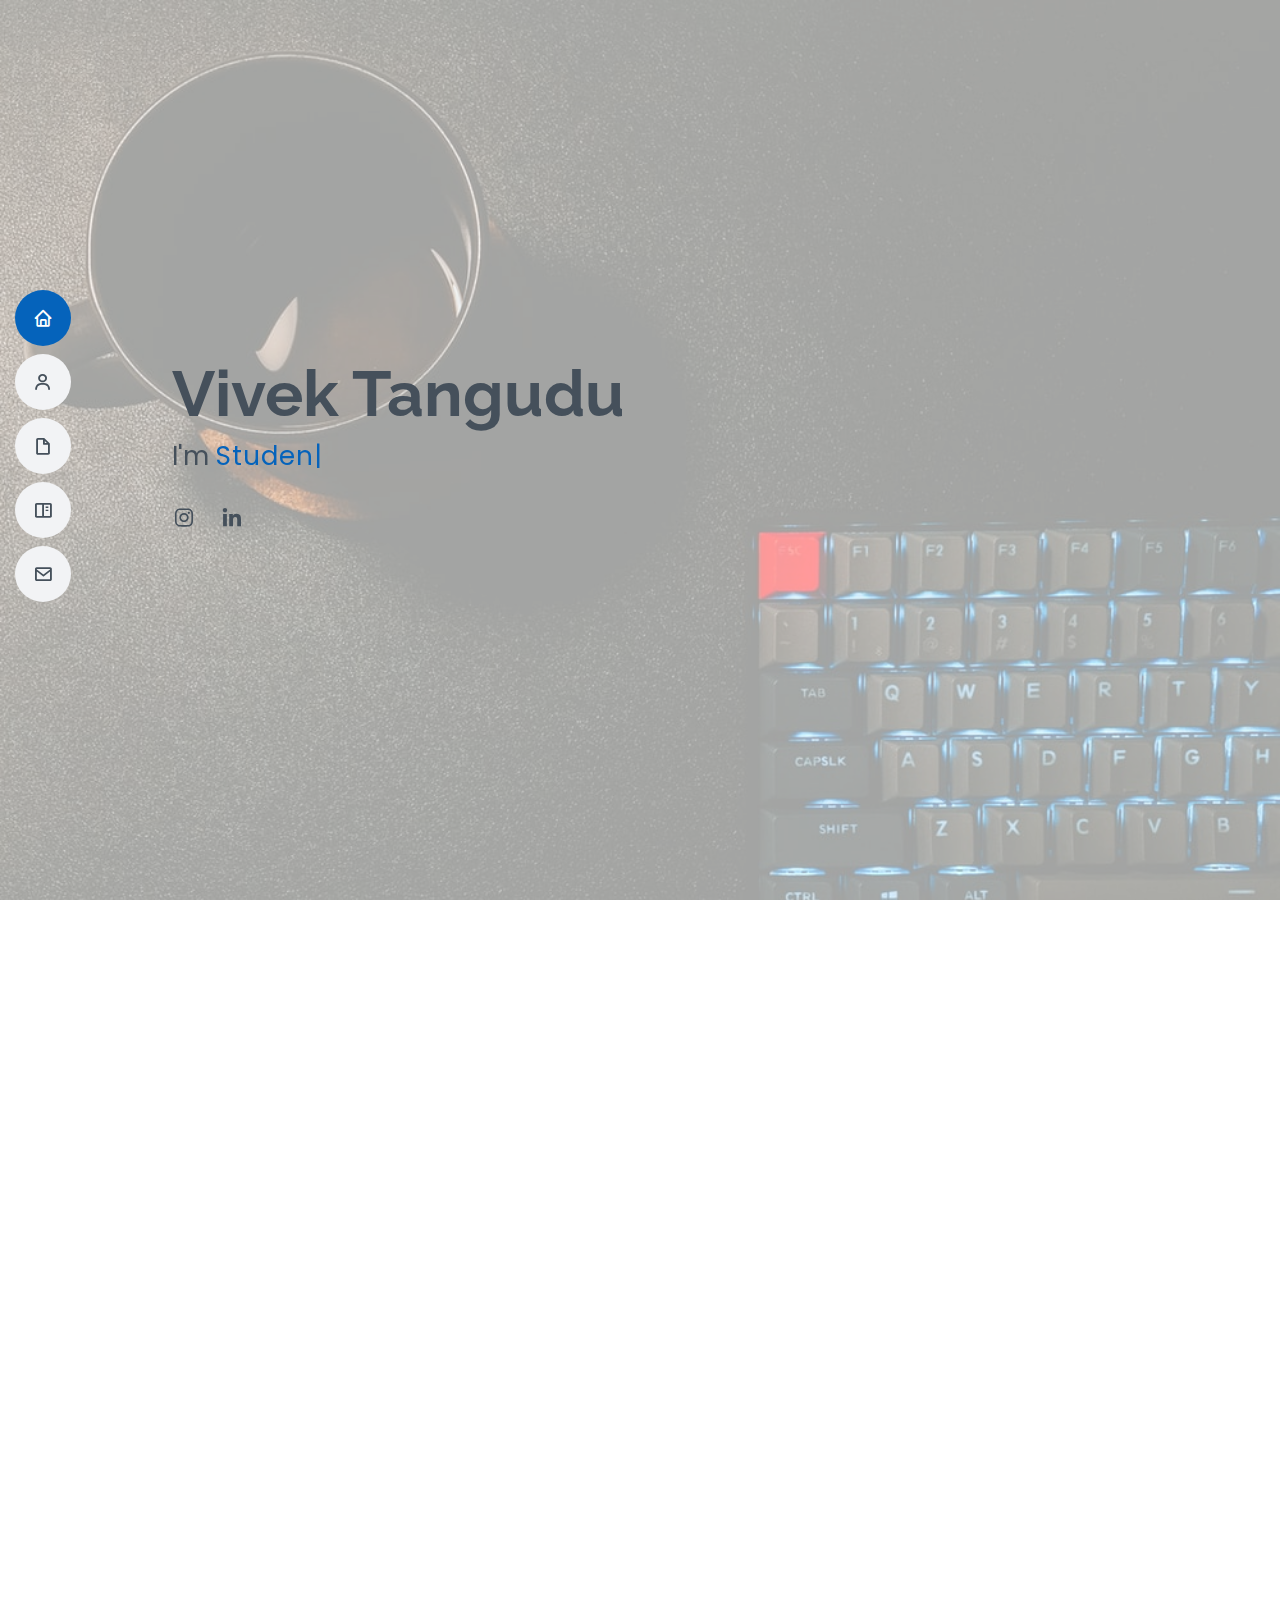
<file: index.html>
<!DOCTYPE html>
<html lang="en">

<head>
  <meta charset="utf-8">
  <meta content="width=device-width, initial-scale=1.0" name="viewport">

  <title>Vivek's portfolio</title>
  <meta content="" name="description">
  <meta content="" name="keywords">

  <!-- Favicons -->
  <link href="assets/img/favicon.png" rel="icon">
  <link href="assets/img/apple-touch-icon.png" rel="apple-touch-icon">

  <!-- Google Fonts -->
  <link href="https://fonts.googleapis.com/css?family=Open+Sans:300,300i,400,400i,600,600i,700,700i|Raleway:300,300i,400,400i,500,500i,600,600i,700,700i|Poppins:300,300i,400,400i,500,500i,600,600i,700,700i" rel="stylesheet">

  <!-- Vendor CSS Files -->
  <link href="assets/vendor/aos/aos.css" rel="stylesheet">
  <link href="assets/vendor/bootstrap/css/bootstrap.min.css" rel="stylesheet">
  <link href="assets/vendor/bootstrap-icons/bootstrap-icons.css" rel="stylesheet">
  <link href="assets/vendor/boxicons/css/boxicons.min.css" rel="stylesheet">
  <link href="assets/vendor/glightbox/css/glightbox.min.css" rel="stylesheet">
  <link href="assets/vendor/swiper/swiper-bundle.min.css" rel="stylesheet">

  <!-- Template Main CSS File -->
  <link href="assets/css/style.css" rel="stylesheet">

  <!-- =======================================================
  * Template Name: MyResume - v4.3.0
  * Template URL: https://bootstrapmade.com/free-html-bootstrap-template-my-resume/
  * Author: BootstrapMade.com
  * License: https://bootstrapmade.com/license/
  ======================================================== -->
</head>

<body>

  <!-- ======= Mobile nav toggle button ======= -->
  <!-- <button type="button" class="mobile-nav-toggle d-xl-none"><i class="bi bi-list mobile-nav-toggle"></i></button> -->
  <i class="bi bi-list mobile-nav-toggle d-xl-none"></i>
  <!-- ======= Header ======= -->
  <header id="header" class="d-flex flex-column justify-content-center">

    <nav id="navbar" class="navbar nav-menu">
      <ul>
        <li><a href="#hero" class="nav-link scrollto active"><i class="bx bx-home"></i> <span>Home</span></a></li>
        <li><a href="#about" class="nav-link scrollto"><i class="bx bx-user"></i> <span>About</span></a></li>
        <li><a href="#resume" class="nav-link scrollto"><i class="bx bx-file-blank"></i> <span>Resume</span></a></li>
        <li><a href="#portfolio" class="nav-link scrollto"><i class="bx bx-book-content"></i> <span>Portfolio</span></a></li>
        <li><a href="#contact" class="nav-link scrollto"><i class="bx bx-envelope"></i> <span>Contact</span></a></li>
      </ul>
    </nav><!-- .nav-menu -->

  </header><!-- End Header -->

  <!-- ======= Hero Section ======= -->
  <section id="hero" class="d-flex flex-column justify-content-center">
    <div class="container" data-aos = "fade-up">
      <h1>Vivek Tangudu</h1>
      <p>I'm <span class="typed" data-typed-items="Student@ IIIT-Bengaluru,Developer."></span></p>
      <div class="social-links">
        <a href="https://www.instagram.com/vivek.tangudu_/" class="instagram"><i class="bx bxl-instagram"></i></a>
        <a href="https://www.linkedin.com/in/vivek-tangudu-45a0741b8/" class="linkedin"><i class="bx bxl-linkedin"></i></a>
      </div>
    </div>
  </section><!-- End Hero -->

  <main id="main">

    <!-- ======= About Section ======= -->
    <section id="about" class="about">
      <div class="container" data-aos = "fade-up">

        <div class="section-title">
          <h2>About</h2>
          <p>I'm a 3rd year student at IIIT,Bengaluru currently pursuing an Integrated Masters degree.</p>
        </div>

        <div class="row" data-aos = "fade-up">
          <div class="col-lg-4" data-aos = "fade-up">
            <img src="assets/img/profile-img.jpg" class="img-fluid" alt="" style="border-radius: 300px;">
          </div>
          <div class="col-lg-8 pt-4 pt-lg-0 content">
            <h3>FinTech enthusiast &amp; Web Developer.</h3>
            <div class="row">
              <div class="col-lg-6">     
                <ul>
                  <li><i class="bi bi-chevron-right"></i> <strong>Birthday:</strong> <span>15 May</span></li>
                  <li><i class="bi bi-chevron-right"></i> <strong>City:</strong> <span>Bengaluru,India</span></li>
                </ul>
              </div>
              <div class="col-lg-6">
                <ul>
                  <li><i class="bi bi-chevron-right"></i> <strong>Age:</strong> <span>20</span></li>
                  <li><i class="bi bi-chevron-right"></i> <strong>Degree:</strong> <span>Integrated Masters</span></li>
                  <li><i class="bi bi-chevron-right"></i> <strong>Email:</strong> <span>vivektangudu2383@gmail.com</li>
                  <li><i class="bi bi-chevron-right"></i> <strong>Phone Number:</strong> <span>+91 9441 354 5555</span></li>
                </ul>
              </div>
            </div>
            
          </div>
        </div>
        
      </div>
    </section><!-- End About Section -->

    
    <!-- ======= Skills Section ======= -->
    <section id="skills" class="skills section-bg">
      <div class="container" data-aos = "fade-up">
        <div class="section-title">
          <h2>Skills</h2>
          <p>Some of the skills aquired over the years ..</p>
        </div>

        <div class="row skills-content">

          <div class="col-lg-6">

            <div class="progress">
              <span class="skill">CSS <i class="val">80%</i></span>
              <div class="progress-bar-wrap">
                <div class="progress-bar" role="progressbar"  aria-valuenow="80" aria-valuemin="100" aria-valuemax="100"></div>
              </div>
            </div>

            <div class="progress">
              <span class="skill">JavaScript <i class="val">75%</i></span>
              <div class="progress-bar-wrap">
                <div class="progress-bar" role="progressbar" aria-valuenow="75" aria-valuemin="0" aria-valuemax="100"></div>
              </div>
            </div>
            <div class="progress">
              <span class="skill">Python <i class="val">80%</i></span>
              <div class="progress-bar-wrap">
                <div class="progress-bar" role="progressbar" aria-valuenow="80" aria-valuemin="0" aria-valuemax="100"></div>
              </div>
            </div>
            <div class="progress">
              <span class="skill">C++ <i class="val">80%</i></span>
              <div class="progress-bar-wrap">
                <div class="progress-bar" role="progressbar" aria-valuenow="80" aria-valuemin="0" aria-valuemax="100"></div>
              </div>
            </div>
            <div class="progress">
              <span class="skill">C<i class="val">80%</i></span>
              <div class="progress-bar-wrap">
                <div class="progress-bar" role="progressbar" aria-valuenow="80" aria-valuemin="0" aria-valuemax="100"></div>
              </div>
            </div>
            <div class="progress">
              <span class="skill">Reactjs<i class="val">90%</i></span>
              <div class="progress-bar-wrap">
                <div class="progress-bar" role="progressbar" aria-valuenow="90" aria-valuemin="0" aria-valuemax="100"></div>
              </div>
            </div>



            <div class="progress">
              <span class="skill">Git<i class="val">70%</i></span>
              <div class="progress-bar-wrap">
                <div class="progress-bar" role="progressbar" aria-valuenow="70" aria-valuemin="0" aria-valuemax="100"></div>
              </div>
            </div>
            <div class="progress">
              <span class="skill">Java<i class="val">80%</i></span>
              <div class="progress-bar-wrap">
                <div class="progress-bar" role="progressbar" aria-valuenow="70" aria-valuemin="0" aria-valuemax="100"></div>
              </div>
            </div>
          </div>

        </div>

      </div>
    </section><!-- End Skills Section -->

    <!-- ======= Resume Section ======= -->
    <section id="resume" class="resume">
      <div class="container" data-aos = "fade-up" >

        <div class="section-title">
          <h2>Resume</h2>
        </div>

        <div class="row">
          <div class="col-lg-6">
            <h3 class="resume-title">Summary</h3>
            <div class="resume-item pb-0">
              <h4>Vivek</h4>
              <p><em></em></p>
              <ul>
                <li>IIIT-Bengaluru,Electronic City,Benguluru</li>
                <li>vivektangudu2383@gmail.com</li>
              </ul>
            </div>

            <h3 class="resume-title"> Education </h3>
            <div class="resume-item">
              <h4>Sri chaitanya school,Vijayawada</h4>
              <h5>2028 - 2020</h5>
            </div>
            <div class="resume-item">
              <h4>Viswabharathi EM high school,Vijayawada</h4>
              <h5>2010-2018</h5>
            </div>
          </div>
        </div>
        
      </div>
    </section><!-- End Resume Section -->

    <!-- ======= Portfolio Section ======= -->
    <section id="portfolio" class="portfolio section-bg">
      <div class="container" data-aos = "fade-up">

        <div class="section-title">
          <h2>Portfolio</h2>
          <p>Some of the projects </p>
        </div>


        <div class="row portfolio-container">
          <div class="col-lg-4 col-md-6 portfolio-item filter-app">
            <div class="portfolio-wrap">
              <img src="assets/img/portfolio/portfolio-1.jpg" class="img-fluid" alt="">
              <div class="portfolio-info">
                <h4></h4>
                <p>A python game of mini-craft </p>
                <div class="portfolio-links">
                  <a href="https://github.com/vivektangudu123/Platformer" class="portfolio-details-lightbox" data-glightbox="type: external"><i class="bx bx-link"></i></a>
                </div>
              </div>
            </div>
          </div>
          <div class="col-lg-4 col-md-6 portfolio-item filter-card">
            <div class="portfolio-wrap">
              <img src="assets/img/portfolio/portfolio-2.jpg" class="img-fluid" alt="">
              <div class="portfolio-info">
                <h4>IAS architecture</h4>
                <p>IAS architecture using mars </p>
                <div class="portfolio-links">
                  <a href="https://github.com/vivektangudu123/IAS_IMPLEMENTATION" class="portfolio-details-lightbox" data-glightbox="type: external" title="Client-Server-model"><i class="bx bx-link"></i></a>
                </div>
              </div>
            </div>
          </div>
          

          <div class="col-lg-4 col-md-6 portfolio-item filter-app">
            <div class="portfolio-wrap">
              <img src="assets/img/portfolio/portfolio-3.jpg" class="img-fluid" alt="">
              <div class="portfolio-info">
                <h4>A cpp game</h4>
                <p>A basic cpp game using different libraries</p>
                <div class="portfolio-links">
                  <a href="https://github.com/vivektangudu123/Constructor-cpp-project-" class="portfolio-details-lightbox" data-glightbox="type: external" title="Highway-Delivery-System"><i class="bx bx-link"></i></a>
                </div>
              </div>
            </div>
          </div>

          
          <div class="col-lg-4 col-md-6 portfolio-item filter-web">
            <div class="portfolio-wrap">
              <img src="assets/img/portfolio/portfolio-7.jpg" class="img-fluid" alt="">
              <div class="portfolio-info">
                <h4>DBMS project</h4>
                <p>A DBMS data system similar to a recharge apps. </p>
                <div class="portfolio-links">
                  <a href="https://github.com/CodeDetector/TaskManager.git" class="portfolio-details-lightbox" data-glightbox="type: external" title="Portfolio Details"><i class="bx bx-link"></i></a>
                </div>
              </div>
            </div>
          </div>
          


          <div class="col-lg-4 col-md-6 portfolio-item filter-web">
            <div class="portfolio-wrap">
              <img src="assets/img/portfolio/portfolio-8.jpg" class="img-fluid" alt="">
              <div class="portfolio-info">
                <h4>Image-Compression</h4>
                <p>A compression program developed using Python on flask framework for compressing Image,txt files</p>
                <div class="portfolio-links">
                  <a href="https://github.com/CodeDetector/Image-Compression.git" class="portfolio-details-lightbox" data-glightbox="type: external" title="Image-Compression System"><i class="bx bx-link"></i></a>
                </div>
              </div>
            </div>
          </div>
          
          
        </div>

      </div>
    </section><!-- End Portfolio Section -->

    <!-- ======= Contact Section ======= -->
    <section id="contact" class="contact">
      <div class="container" data-aos = "fade-up" >

        <div class="section-title">
          <h2>Contact</h2>
        </div>

        <div class="row mt-1">

          <div class="col-lg-4">
            <div class="info">
              <div class="address">
                <i class="bi bi-geo-alt"></i>
                <h4>Location:</h4>
                <p>IIITB,Electronic City,Bengaluru</p>
              </div>

              <div class="email">
                <i class="bi bi-envelope"></i>
                <h4>Email:</h4>
                <p>vivektangudu2383@gmail.com</p>
              </div>
            </div>

          </div>

          <div class="col-lg-8 mt-5 mt-lg-0">

            <form action="forms/contact.php" method="post" role="form" class="php-email-form">
              <div class="row">
                <div class="col-md-6 form-group">
                  <input type="text" name="name" class="form-control" id="name" placeholder="Your Name" required>
                </div>
                <div class="col-md-6 form-group mt-3 mt-md-0">
                  <input type="email" class="form-control" name="email" id="email" placeholder="Your Email" required>
                </div>
              </div>
              <div class="form-group mt-3">
                <input type="text" class="form-control" name="subject" id="subject" placeholder="Subject" required>
              </div>
              <div class="form-group mt-3">
                <textarea class="form-control" name="message" rows="5" placeholder="Message" required></textarea>
              </div>
              <div class="my-3">
                <div class="loading">Loading</div>
                <div class="error-message"></div>
                <div class="sent-message">Your message has been sent. Thank you!</div>
              </div>
              <div class="text-center"><button type="submit">Send Message</button></div>
            </form>

          </div>

        </div>

      </div>
    </section><!-- End Contact Section -->

  </main><!-- End #main -->

  <!-- ======= Footer ======= -->
  <footer id="footer">
    <div class="container" data-aos = "fade-up">
      <h3>Vivek</h3>
      
      <div class="social-links">
        <a href="#" class="instagram"><i class="bx bxl-instagram"></i></a>
        <a href="#" class="google-plus"><i class="bx bxl-skype"></i></a>
        <a href="#" class="linkedin"><i class="bx bxl-linkedin"></i></a>
      </div>
      
    </div>
  </footer><!-- End Footer -->

  <div id="preloader"></div>
  <a href="#" class="back-to-top d-flex align-items-center justify-content-center"><i class="bi bi-arrow-up-short"></i></a>

  <!-- Vendor JS Files -->
  <script src="assets/vendor/aos/aos.js"></script>
  <script src="assets/vendor/bootstrap/js/bootstrap.bundle.min.js"></script>
  <script src="assets/vendor/glightbox/js/glightbox.min.js"></script>
  <script src="assets/vendor/isotope-layout/isotope.pkgd.min.js"></script>
  <script src="assets/vendor/php-email-form/validate.js"></script>
  <script src="assets/vendor/purecounter/purecounter.js"></script>
  <script src="assets/vendor/swiper/swiper-bundle.min.js"></script>
  <script src="assets/vendor/typed.js/typed.min.js"></script>
  <script src="assets/vendor/waypoints/noframework.waypoints.js"></script>

  <!-- Template Main JS File -->
  <script src="assets/js/main.js"></script>

</body>

</html>
</file>
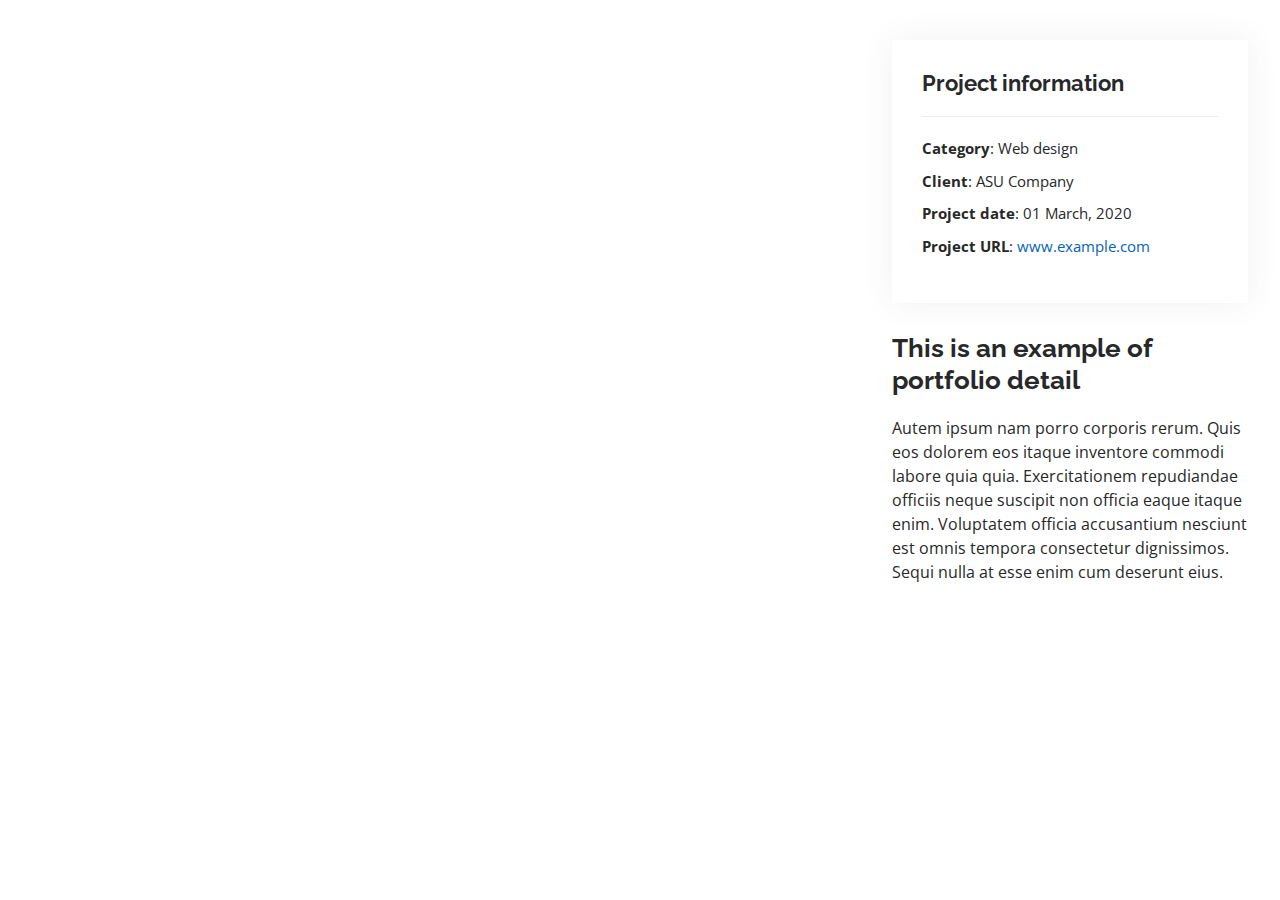
<file: portfolio-details.html>
<!DOCTYPE html>
<html lang="en">

<head>
  <meta charset="utf-8">
  <meta content="width=device-width, initial-scale=1.0" name="viewport">

  <title>Portfolio Details - Personal Bootstrap Template</title>
  <meta content="" name="description">
  <meta content="" name="keywords">

  <!-- Favicons -->
  <link href="assets/img/favicon.png" rel="icon">
  <link href="assets/img/apple-touch-icon.png" rel="apple-touch-icon">

  <!-- Google Fonts -->
  <link href="https://fonts.googleapis.com/css?family=Open+Sans:300,300i,400,400i,600,600i,700,700i|Raleway:300,300i,400,400i,500,500i,600,600i,700,700i|Poppins:300,300i,400,400i,500,500i,600,600i,700,700i" rel="stylesheet">

  <!-- Vendor CSS Files -->
  <link href="assets/vendor/aos/aos.css" rel="stylesheet">
  <link href="assets/vendor/bootstrap/css/bootstrap.min.css" rel="stylesheet">
  <link href="assets/vendor/bootstrap-icons/bootstrap-icons.css" rel="stylesheet">
  <link href="assets/vendor/boxicons/css/boxicons.min.css" rel="stylesheet">
  <link href="assets/vendor/glightbox/css/glightbox.min.css" rel="stylesheet">
  <link href="assets/vendor/swiper/swiper-bundle.min.css" rel="stylesheet">

  <!-- Template Main CSS File -->
  <link href="assets/css/style.css" rel="stylesheet">

  <!-- =======================================================
  * Template Name: MyResume - v4.3.0
  * Template URL: https://bootstrapmade.com/free-html-bootstrap-template-my-resume/
  * Author: BootstrapMade.com
  * License: https://bootstrapmade.com/license/
  ======================================================== -->
</head>

<body>

  <main id="main">

    <!-- ======= Portfolio Details Section ======= -->
    <section id="portfolio-details" class="portfolio-details">
      <div class="container">

        <div class="row gy-4">

          <div class="col-lg-8">
            <div class="portfolio-details-slider swiper-container">
              <div class="swiper-wrapper align-items-center">

                

              </div>
              <div class="swiper-pagination"></div>
            </div>
          </div>

          <div class="col-lg-4">
            <div class="portfolio-info">
              <h3>Project information</h3>
              <ul>
                <li><strong>Category</strong>: Web design</li>
                <li><strong>Client</strong>: ASU Company</li>
                <li><strong>Project date</strong>: 01 March, 2020</li>
                <li><strong>Project URL</strong>: <a href="#">www.example.com</a></li>
              </ul>
            </div>
            <div class="portfolio-description">
              <h2>This is an example of portfolio detail</h2>
              <p>
                Autem ipsum nam porro corporis rerum. Quis eos dolorem eos itaque inventore commodi labore quia quia. Exercitationem repudiandae officiis neque suscipit non officia eaque itaque enim. Voluptatem officia accusantium nesciunt est omnis tempora consectetur dignissimos. Sequi nulla at esse enim cum deserunt eius.
              </p>
            </div>
          </div>

        </div>

      </div>
    </section><!-- End Portfolio Details Section -->

  </main><!-- End #main -->

  <div id="preloader"></div>
  <a href="#" class="back-to-top d-flex align-items-center justify-content-center"><i class="bi bi-arrow-up-short"></i></a>

  <!-- Vendor JS Files -->
  <script src="assets/vendor/aos/aos.js"></script>
  <script src="assets/vendor/bootstrap/js/bootstrap.bundle.min.js"></script>
  <script src="assets/vendor/glightbox/js/glightbox.min.js"></script>
  <script src="assets/vendor/isotope-layout/isotope.pkgd.min.js"></script>
  <script src="assets/vendor/php-email-form/validate.js"></script>
  <script src="assets/vendor/purecounter/purecounter.js"></script>
  <script src="assets/vendor/swiper/swiper-bundle.min.js"></script>
  <script src="assets/vendor/typed.js/typed.min.js"></script>
  <script src="assets/vendor/waypoints/noframework.waypoints.js"></script>

  <!-- Template Main JS File -->
  <script src="assets/js/main.js"></script>

</body>

</html>
</file>
<file: assets/css/style.css>
/**
* Template Name: MyResume - v4.3.0
* Template URL: https://bootstrapmade.com/free-html-bootstrap-template-my-resume/
* Author: BootstrapMade.com
* License: https://bootstrapmade.com/license/
*/

/*--------------------------------------------------------------
# General
--------------------------------------------------------------*/
body {
  font-family: "Open Sans", sans-serif;
  color: #272829;
}

a {
  color: #0563bb;
  text-decoration: none;
}

a:hover {
  color: #067ded;
  text-decoration: none;
}

h1, h2, h3, h4, h5, h6 {
  font-family: "Raleway", sans-serif;
}

/*--------------------------------------------------------------
# Back to top button
--------------------------------------------------------------*/
.back-to-top {
  position: fixed;
  visibility: hidden;
  opacity: 0;
  right: 15px;
  bottom: 15px;
  z-index: 996;
  background: #0563bb;
  width: 40px;
  height: 40px;
  border-radius: 50px;
  transition: all 0.4s;
}

.back-to-top i {
  font-size: 28px;
  color: #fff;
  line-height: 0;
}

.back-to-top:hover {
  background: #0678e3;
  color: #fff;
}

.back-to-top.active {
  visibility: visible;
  opacity: 1;
}

/*--------------------------------------------------------------
# Preloader
--------------------------------------------------------------*/
#preloader {
  position: fixed;
  top: 0;
  left: 0;
  right: 0;
  bottom: 0;
  z-index: 9999;
  overflow: hidden;
  background: #fff;
}

#preloader:before {
  content: "";
  position: fixed;
  top: calc(50% - 30px);
  left: calc(50% - 30px);
  border: 6px solid #0563bb;
  border-top-color: #fff;
  border-bottom-color: #fff;
  border-radius: 50%;
  width: 60px;
  height: 60px;
  -webkit-animation: animate-preloader 1s linear infinite;
  animation: animate-preloader 1s linear infinite;
}

@-webkit-keyframes animate-preloader {
  0% {
    transform: rotate(1deg);
  }
  100% {
    transform: rotate(360deg);
  }
}

@keyframes animate-preloader {
  0% {
    transform: rotate(0deg);
  }
  100% {
    transform: rotate(360deg);
  }
}

/*--------------------------------------------------------------
# Disable aos animation delay on mobile devices
--------------------------------------------------------------*/
@media screen and (max-width: 768px) {
  [data-aos-delay] {
    transition-delay: 0 !important;
  }
}

/*--------------------------------------------------------------
# Header
--------------------------------------------------------------*/
#header {
  position: fixed;
  top: 0;
  left: 0;
  bottom: 0;
  z-index: 9997;
  transition: all 0.5s;
  padding: 15px;
  overflow-y: auto;
}

@media (max-width: 992px) {
  #header {
    width: 300px;
    background: #fff;
    border-right: 1px solid #e6e9ec;
    left: -300px;
  }
}

@media (min-width: 992px) {
  #main {
    margin-left: 100px;
  }
}

/*--------------------------------------------------------------
# Navigation Menu
--------------------------------------------------------------*/
/**
* Desktop Navigation 
*/
.nav-menu {
  padding: 0;
  display: block;
}

.nav-menu * {
  margin: 0;
  padding: 0;
  list-style: none;
}

.nav-menu > ul > li {
  position: relative;
  white-space: nowrap;
}

.nav-menu a, .nav-menu a:focus {
  display: flex;
  align-items: center;
  color: #45505b;
  padding: 10px 18px;
  margin-bottom: 8px;
  transition: 0.3s;
  font-size: 15px;
  border-radius: 50px;
  background: #f2f3f5;
  height: 56px;
  width: 100%;
  overflow: hidden;
  transition: 0.3s;
}

.nav-menu a i, .nav-menu a:focus i {
  font-size: 20px;
}

.nav-menu a span, .nav-menu a:focus span {
  padding: 0 5px 0 7px;
  color: #45505b;
}

@media (min-width: 992px) {
  .nav-menu a, .nav-menu a:focus {
    width: 56px;
  }
  .nav-menu a span, .nav-menu a:focus span {
    display: none;
    color: #fff;
  }
}

.nav-menu a:hover, .nav-menu .active, .nav-menu .active:focus, .nav-menu li:hover > a {
  color: #fff;
  background: #0563bb;
}

.nav-menu a:hover span, .nav-menu .active span, .nav-menu .active:focus span, .nav-menu li:hover > a span {
  color: #fff;
}

.nav-menu a:hover, .nav-menu li:hover > a {
  width: 100%;
  color: #fff;
}

.nav-menu a:hover span, .nav-menu li:hover > a span {
  display: block;
}

/**
* Mobile Navigation 
*/
.mobile-nav-toggle {
  position: fixed;
  right: 10px;
  top: 10px;
  z-index: 9998;
  border: 0;
  background: none;
  font-size: 28px;
  transition: all 0.4s;
  outline: none !important;
  line-height: 0;
  cursor: pointer;
  border-radius: 50px;
  padding: 5px;
}

.mobile-nav-toggle i {
  color: #45505b;
}

.mobile-nav-active {
  overflow: hidden;
}

.mobile-nav-active #header {
  left: 1;
}

.mobile-nav-active .mobile-nav-toggle {
  color: #fff;
  background-color: #0563bb;
}

/*--------------------------------------------------------------
# Hero Section
--------------------------------------------------------------*/
#hero {
  width: 100%;
  height: 100vh;
  background:  url("../img/hero-bg.jpg") top right no-repeat;
  background-size: cover;
  position: relative;
}

@media (min-width: 992px) {
  #hero {
    padding-left: 160px;
  }
}

#hero:before {
  content: "";
  background: rgba(255, 255, 255, 0.6);
  position: absolute;
  bottom: 0;
  top: 0;
  left: 0;
  right: 0;
}

#hero h1 {
  margin: 0;
  font-size: 64px;
  font-weight: 700;
  line-height: 56px;
  color: #45505b;
}

#hero p {
  color: #45505b;
  margin: 15px 0 0 0;
  font-size: 26px;
  font-family: "Poppins", sans-serif;
}

#hero p span {
  color: #0563bb;
  letter-spacing: 1px;
}

#hero .social-links {
  margin-top: 30px;
}

#hero .social-links a {
  font-size: 24px;
  display: inline-block;
  color: #45505b;
  line-height: 1;
  margin-right: 20px;
  transition: 0.3s;
}

#hero .social-links a:hover {
  color: #0563bb;
}

@media (max-width: 992px) {
  #hero {
    text-align: center;
  }
  #hero h1 {
    font-size: 32px;
    line-height: 36px;
  }
  #hero p {
    margin-top: 10px;
    font-size: 20px;
    line-height: 24px;
  }
}

/*--------------------------------------------------------------
# Sections General
--------------------------------------------------------------*/
section {
  padding: 60px 0;
  overflow: hidden;
}

.section-title {
  text-align: center;
  padding-bottom: 30px;
}

.section-title h2 {
  font-size: 32px;
  font-weight: bold;
  text-transform: uppercase;
  margin-bottom: 20px;
  padding-bottom: 20px;
  position: relative;
  color: #45505b;
}

.section-title h2::before {
  content: '';
  position: absolute;
  display: block;
  width: 120px;
  height: 1px;
  background: #ddd;
  bottom: 1px;
  left: calc(50% - 60px);
}

.section-title h2::after {
  content: '';
  position: absolute;
  display: block;
  width: 40px;
  height: 3px;
  background: #0563bb;
  bottom: 0;
  left: calc(50% - 20px);
}

.section-title p {
  margin-bottom: 0;
}

/*--------------------------------------------------------------
# About
--------------------------------------------------------------*/
.about .content h3 {
  font-weight: 700;
  font-size: 26px;
  color: #728394;
}

.about .content ul {
  list-style: none;
  padding: 0;
}

.about .content ul li {
  margin-bottom: 20px;
  display: flex;
  align-items: center;
}

.about .content ul strong {
  margin-right: 10px;
}

.about .content ul i {
  font-size: 16px;
  margin-right: 5px;
  color: #0563bb;
  line-height: 0;
}

.about .content p:last-child {
  margin-bottom: 0;
}

/*--------------------------------------------------------------
# Facts
--------------------------------------------------------------*/
.facts .count-box {
  padding: 30px 30px 25px 30px;
  margin-top: 30px;
  width: 100%;
  position: relative;
  text-align: center;
  background: #fff;
}

.facts .count-box i {
  position: absolute;
  top: -25px;
  left: 50%;
  transform: translateX(-50%);
  font-size: 24px;
  background: #0563bb;
  color: #fff;
  border-radius: 50px;
  display: inline-flex;
  align-items: center;
  justify-content: center;
  width: 48px;
  height: 48px;
}

.facts .count-box span {
  font-size: 36px;
  display: block;
  font-weight: 600;
  color: #011426;
}

.facts .count-box p {
  padding: 0;
  margin: 0;
  font-family: "Raleway", sans-serif;
  font-size: 14px;
}

/*--------------------------------------------------------------
# Akills
--------------------------------------------------------------*/
.skills .progress {
  height: 60px;
  display: block;
  background: none;
  border-radius: 0;
}

.skills .progress .skill {
  padding: 10px 0;
  margin: 0;
  text-transform: uppercase;
  display: block;
  font-weight: 600;
  font-family: "Poppins", sans-serif;
  color: #45505b;
}

.skills .progress .skill .val {
  float: right;
  font-style: normal;
}

.skills .progress-bar-wrap {
  background: #f2f3f5;
}

.skills .progress-bar {
  width: 1px;
  height: 10px;
  transition: .9s;
  background-color: #0563bb;
}

/*--------------------------------------------------------------
# Resume
--------------------------------------------------------------*/
.resume .resume-title {
  font-size: 26px;
  font-weight: 700;
  margin-top: 20px;
  margin-bottom: 20px;
  color: #45505b;
}

.resume .resume-item {
  padding: 0 0 20px 20px;
  margin-top: -2px;
  border-left: 2px solid #0563bb;
  position: relative;
}

.resume .resume-item h4 {
  line-height: 18px;
  font-size: 18px;
  font-weight: 600;
  text-transform: uppercase;
  font-family: "Poppins", sans-serif;
  color: #0563bb;
  margin-bottom: 10px;
}

.resume .resume-item h5 {
  font-size: 16px;
  background: #f7f8f9;
  padding: 5px 15px;
  display: inline-block;
  font-weight: 600;
  margin-bottom: 10px;
}

.resume .resume-item ul {
  padding-left: 20px;
}

.resume .resume-item ul li {
  padding-bottom: 10px;
}

.resume .resume-item:last-child {
  padding-bottom: 0;
}

.resume .resume-item::before {
  content: "";
  position: absolute;
  width: 16px;
  height: 16px;
  border-radius: 50px;
  left: -9px;
  top: 0;
  background: #fff;
  border: 2px solid #0563bb;
}

/*--------------------------------------------------------------
# Portfolio
--------------------------------------------------------------*/
.portfolio .portfolio-item {
  margin-bottom: 30px;
}

.portfolio #portfolio-flters {
  padding: 0;
  margin: 0 auto 25px auto;
  list-style: none;
  text-align: center;
  background: #fff;
  border-radius: 50px;
  padding: 2px 15px;
}

.portfolio #portfolio-flters li {
  cursor: pointer;
  display: inline-block;
  padding: 10px 15px;
  font-size: 14px;
  font-weight: 600;
  line-height: 1;
  text-transform: uppercase;
  color: #272829;
  margin-bottom: 5px;
  transition: all 0.3s ease-in-out;
}

.portfolio #portfolio-flters li:hover, .portfolio #portfolio-flters li.filter-active {
  color: #0563bb;
}

.portfolio #portfolio-flters li:last-child {
  margin-right: 0;
}

.portfolio .portfolio-wrap {
  transition: 0.3s;
  position: relative;
  overflow: hidden;
  z-index: 1;
  background: rgba(69, 80, 91, 0.8);
}

.portfolio .portfolio-wrap::before {
  content: "";
  background: rgba(255, 255, 255, 0.7);
  position: absolute;
  left: 30px;
  right: 30px;
  top: 30px;
  bottom: 30px;
  transition: all ease-in-out 0.3s;
  z-index: 2;
  opacity: 0;
}

.portfolio .portfolio-wrap .portfolio-info {
  opacity: 0;
  position: absolute;
  top: 0;
  left: 0;
  right: 0;
  bottom: 0;
  text-align: center;
  z-index: 3;
  transition: all ease-in-out 0.3s;
  display: flex;
  flex-direction: column;
  justify-content: center;
  align-items: center;
}

.portfolio .portfolio-wrap .portfolio-info::before {
  display: block;
  content: "";
  width: 48px;
  height: 48px;
  position: absolute;
  top: 35px;
  left: 35px;
  border-top: 3px solid #d7dce1;
  border-left: 3px solid #d7dce1;
  transition: all 0.5s ease 0s;
  z-index: 9994;
}

.portfolio .portfolio-wrap .portfolio-info::after {
  display: block;
  content: "";
  width: 48px;
  height: 48px;
  position: absolute;
  bottom: 35px;
  right: 35px;
  border-bottom: 3px solid #d7dce1;
  border-right: 3px solid #d7dce1;
  transition: all 0.5s ease 0s;
  z-index: 9994;
}

.portfolio .portfolio-wrap .portfolio-info h4 {
  font-size: 20px;
  color: #45505b;
  font-weight: 600;
}

.portfolio .portfolio-wrap .portfolio-info p {
  color: #45505b;
  font-size: 14px;
  text-transform: uppercase;
  padding: 0;
  margin: 0;
}

.portfolio .portfolio-wrap .portfolio-links {
  text-align: center;
  z-index: 4;
}

.portfolio .portfolio-wrap .portfolio-links a {
  color: #45505b;
  margin: 0 2px;
  font-size: 28px;
  display: inline-block;
  transition: 0.3s;
}

.portfolio .portfolio-wrap .portfolio-links a:hover {
  color: #148af9;
}

.portfolio .portfolio-wrap:hover::before {
  top: 0;
  left: 0;
  right: 0;
  bottom: 0;
  opacity: 1;
}

.portfolio .portfolio-wrap:hover .portfolio-info {
  opacity: 1;
}

.portfolio .portfolio-wrap:hover .portfolio-info::before {
  top: 15px;
  left: 15px;
}

.portfolio .portfolio-wrap:hover .portfolio-info::after {
  bottom: 15px;
  right: 15px;
}

/*--------------------------------------------------------------
# Portfolio Details
--------------------------------------------------------------*/
.portfolio-details {
  padding-top: 40px;
}

.portfolio-details .portfolio-details-slider img {
  width: 100%;
}

.portfolio-details .portfolio-details-slider .swiper-pagination {
  margin-top: 20px;
  position: relative;
}

.portfolio-details .portfolio-details-slider .swiper-pagination .swiper-pagination-bullet {
  width: 12px;
  height: 12px;
  background-color: #fff;
  opacity: 1;
  border: 1px solid #0563bb;
}

.portfolio-details .portfolio-details-slider .swiper-pagination .swiper-pagination-bullet-active {
  background-color: #0563bb;
}

.portfolio-details .portfolio-info {
  padding: 30px;
  box-shadow: 0px 0 30px rgba(69, 80, 91, 0.08);
}

.portfolio-details .portfolio-info h3 {
  font-size: 22px;
  font-weight: 700;
  margin-bottom: 20px;
  padding-bottom: 20px;
  border-bottom: 1px solid #eee;
}

.portfolio-details .portfolio-info ul {
  list-style: none;
  padding: 0;
  font-size: 15px;
}

.portfolio-details .portfolio-info ul li + li {
  margin-top: 10px;
}

.portfolio-details .portfolio-description {
  padding-top: 30px;
}

.portfolio-details .portfolio-description h2 {
  font-size: 26px;
  font-weight: 700;
  margin-bottom: 20px;
}

.portfolio-details .portfolio-description p {
  padding: 0;
}

/*--------------------------------------------------------------
# Services
--------------------------------------------------------------*/
.services .icon-box {
  text-align: center;
  padding: 70px 20px 80px 20px;
  transition: all ease-in-out 0.3s;
  background: #fff;
  box-shadow: 0px 5px 90px 0px rgba(110, 123, 131, 0.05);
}

.services .icon-box .icon {
  margin: 0 auto;
  width: 100px;
  height: 100px;
  display: flex;
  align-items: center;
  justify-content: center;
  transition: ease-in-out 0.3s;
  position: relative;
}

.services .icon-box .icon i {
  font-size: 36px;
  transition: 0.5s;
  position: relative;
}

.services .icon-box .icon svg {
  position: absolute;
  top: 0;
  left: 0;
}

.services .icon-box .icon svg path {
  transition: 0.5s;
  fill: #f5f5f5;
}

.services .icon-box h4 {
  font-weight: 600;
  margin: 10px 0 15px 0;
  font-size: 22px;
}

.services .icon-box h4 a {
  color: #45505b;
  transition: ease-in-out 0.3s;
}

.services .icon-box p {
  line-height: 24px;
  font-size: 14px;
  margin-bottom: 0;
}

.services .icon-box:hover {
  border-color: #fff;
  box-shadow: 0px 0 35px 0 rgba(0, 0, 0, 0.08);
}

.services .iconbox-blue i {
  color: #47aeff;
}

.services .iconbox-blue:hover .icon i {
  color: #fff;
}

.services .iconbox-blue:hover .icon path {
  fill: #47aeff;
}

.services .iconbox-orange i {
  color: #ffa76e;
}

.services .iconbox-orange:hover .icon i {
  color: #fff;
}

.services .iconbox-orange:hover .icon path {
  fill: #ffa76e;
}

.services .iconbox-pink i {
  color: #e80368;
}

.services .iconbox-pink:hover .icon i {
  color: #fff;
}

.services .iconbox-pink:hover .icon path {
  fill: #e80368;
}

.services .iconbox-yellow i {
  color: #ffbb2c;
}

.services .iconbox-yellow:hover .icon i {
  color: #fff;
}

.services .iconbox-yellow:hover .icon path {
  fill: #ffbb2c;
}

.services .iconbox-red i {
  color: #ff5828;
}

.services .iconbox-red:hover .icon i {
  color: #fff;
}

.services .iconbox-red:hover .icon path {
  fill: #ff5828;
}

.services .iconbox-teal i {
  color: #11dbcf;
}

.services .iconbox-teal:hover .icon i {
  color: #fff;
}

.services .iconbox-teal:hover .icon path {
  fill: #11dbcf;
}

/*--------------------------------------------------------------
# Testimonials
--------------------------------------------------------------*/
.testimonials .section-header {
  margin-bottom: 40px;
}

.testimonials .testimonial-item {
  text-align: center;
}

.testimonials .testimonial-item .testimonial-img {
  width: 120px;
  border-radius: 50%;
  border: 4px solid #fff;
  margin: 0 auto;
}

.testimonials .testimonial-item h3 {
  font-size: 20px;
  font-weight: bold;
  margin: 10px 0 5px 0;
  color: #111;
}

.testimonials .testimonial-item h4 {
  font-size: 14px;
  color: #999;
  margin: 0 0 15px 0;
}

.testimonials .testimonial-item .quote-icon-left, .testimonials .testimonial-item .quote-icon-right {
  color: #90c8fc;
  font-size: 26px;
}

.testimonials .testimonial-item .quote-icon-left {
  display: inline-block;
  left: -5px;
  position: relative;
}

.testimonials .testimonial-item .quote-icon-right {
  display: inline-block;
  right: -5px;
  position: relative;
  top: 10px;
}

.testimonials .testimonial-item p {
  font-style: italic;
  margin: 0 auto 15px auto;
}

.testimonials .swiper-pagination {
  margin-top: 20px;
  position: relative;
}

.testimonials .swiper-pagination .swiper-pagination-bullet {
  width: 12px;
  height: 12px;
  background-color: #fff;
  opacity: 1;
  border: 1px solid #0563bb;
}

.testimonials .swiper-pagination .swiper-pagination-bullet-active {
  background-color: #0563bb;
}

@media (min-width: 992px) {
  .testimonials .testimonial-item p {
    width: 80%;
  }
}

/*--------------------------------------------------------------
# Contact
--------------------------------------------------------------*/
.contact .info {
  width: 100%;
  background: #fff;
}

.contact .info i {
  font-size: 20px;
  color: #0563bb;
  float: left;
  width: 44px;
  height: 44px;
  background: #eef7ff;
  display: flex;
  justify-content: center;
  align-items: center;
  border-radius: 50px;
  transition: all 0.3s ease-in-out;
}

.contact .info h4 {
  padding: 0 0 0 60px;
  font-size: 22px;
  font-weight: 600;
  margin-bottom: 5px;
  color: #45505b;
}

.contact .info p {
  padding: 0 0 0 60px;
  margin-bottom: 0;
  font-size: 14px;
  color: #728394;
}

.contact .info .email, .contact .info .phone {
  margin-top: 40px;
}

.contact .info .email:hover i, .contact .info .address:hover i, .contact .info .phone:hover i {
  background: #0563bb;
  color: #fff;
}

.contact .php-email-form {
  width: 100%;
  background: #fff;
}

.contact .php-email-form .form-group {
  padding-bottom: 8px;
}

.contact .php-email-form .error-message {
  display: none;
  color: #fff;
  background: #ed3c0d;
  text-align: left;
  padding: 15px;
  font-weight: 600;
}

.contact .php-email-form .error-message br + br {
  margin-top: 25px;
}

.contact .php-email-form .sent-message {
  display: none;
  color: #fff;
  background: #18d26e;
  text-align: center;
  padding: 15px;
  font-weight: 600;
}

.contact .php-email-form .loading {
  display: none;
  background: #fff;
  text-align: center;
  padding: 15px;
}

.contact .php-email-form .loading:before {
  content: "";
  display: inline-block;
  border-radius: 50%;
  width: 24px;
  height: 24px;
  margin: 0 10px -6px 0;
  border: 3px solid #18d26e;
  border-top-color: #eee;
  -webkit-animation: animate-loading 1s linear infinite;
  animation: animate-loading 1s linear infinite;
}

.contact .php-email-form input, .contact .php-email-form textarea {
  border-radius: 4px;
  box-shadow: none;
  font-size: 14px;
}

.contact .php-email-form input {
  height: 44px;
}

.contact .php-email-form textarea {
  padding: 10px 12px;
}

.contact .php-email-form button[type="submit"] {
  background: #0563bb;
  border: 0;
  padding: 10px 35px;
  color: #fff;
  transition: 0.4s;
  border-radius: 50px;
}

.contact .php-email-form button[type="submit"]:hover {
  background: #0678e3;
}

@-webkit-keyframes animate-loading {
  0% {
    transform: rotate(0deg);
  }
  100% {
    transform: rotate(360deg);
  }
}

@keyframes animate-loading {
  0% {
    transform: rotate(0deg);
  }
  100% {
    transform: rotate(360deg);
  }
}

/*--------------------------------------------------------------
# Footer
--------------------------------------------------------------*/
#footer {
  background: #f7f8f9;
  color: #45505b;
  font-size: 14px;
  text-align: center;
  padding: 30px 0;
}

#footer h3 {
  font-size: 36px;
  font-weight: 700;
  position: relative;
  font-family: "Poppins", sans-serif;
  padding: 0;
  margin: 0 0 15px 0;
}

#footer p {
  font-size: 15;
  font-style: italic;
  padding: 0;
  margin: 0 0 40px 0;
}

#footer .social-links {
  margin: 0 0 40px 0;
}

#footer .social-links a {
  font-size: 18px;
  display: inline-block;
  background: #0563bb;
  color: #fff;
  line-height: 1;
  padding: 8px 0;
  margin-right: 4px;
  border-radius: 50%;
  text-align: center;
  width: 36px;
  height: 36px;
  transition: 0.3s;
}

#footer .social-links a:hover {
  background: #0678e3;
  color: #fff;
  text-decoration: none;
}

#footer .copyright {
  margin: 0 0 5px 0;
}

#footer .credits {
  font-size: 13px;
}
</file>
